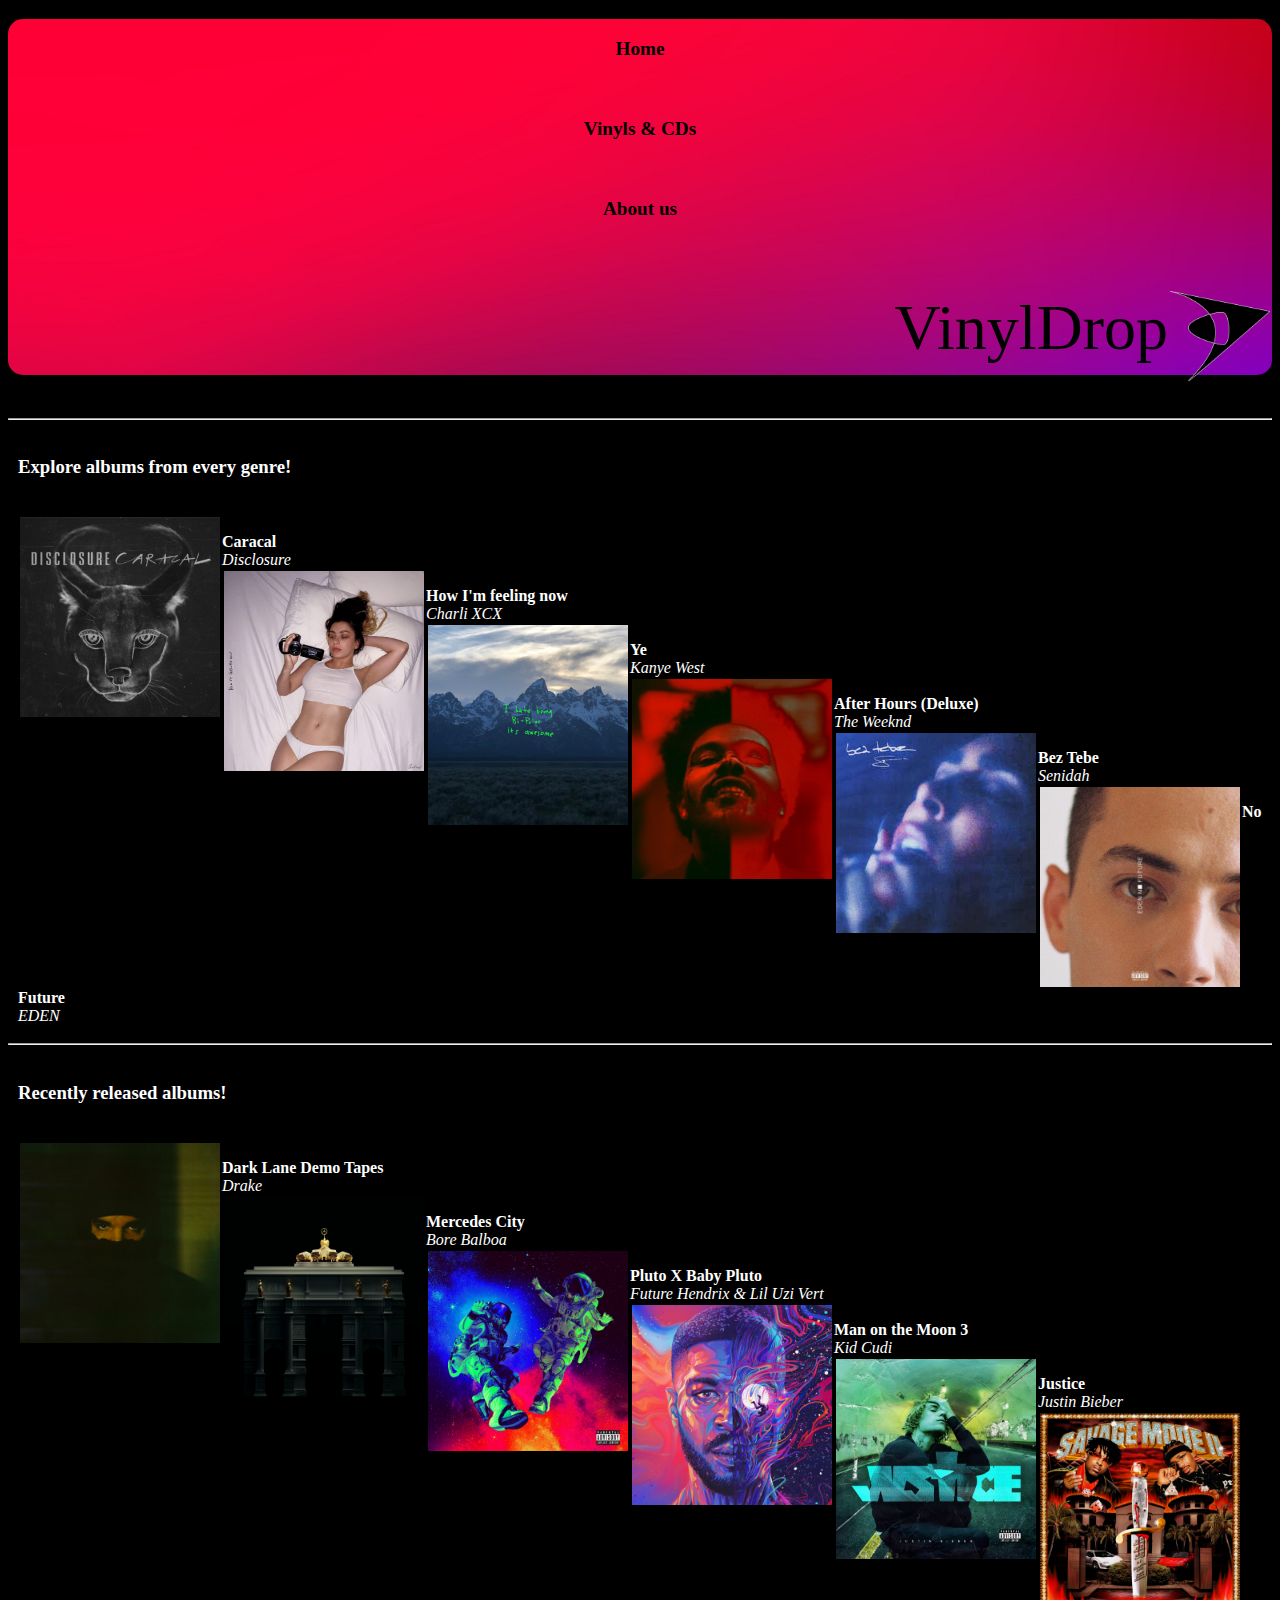
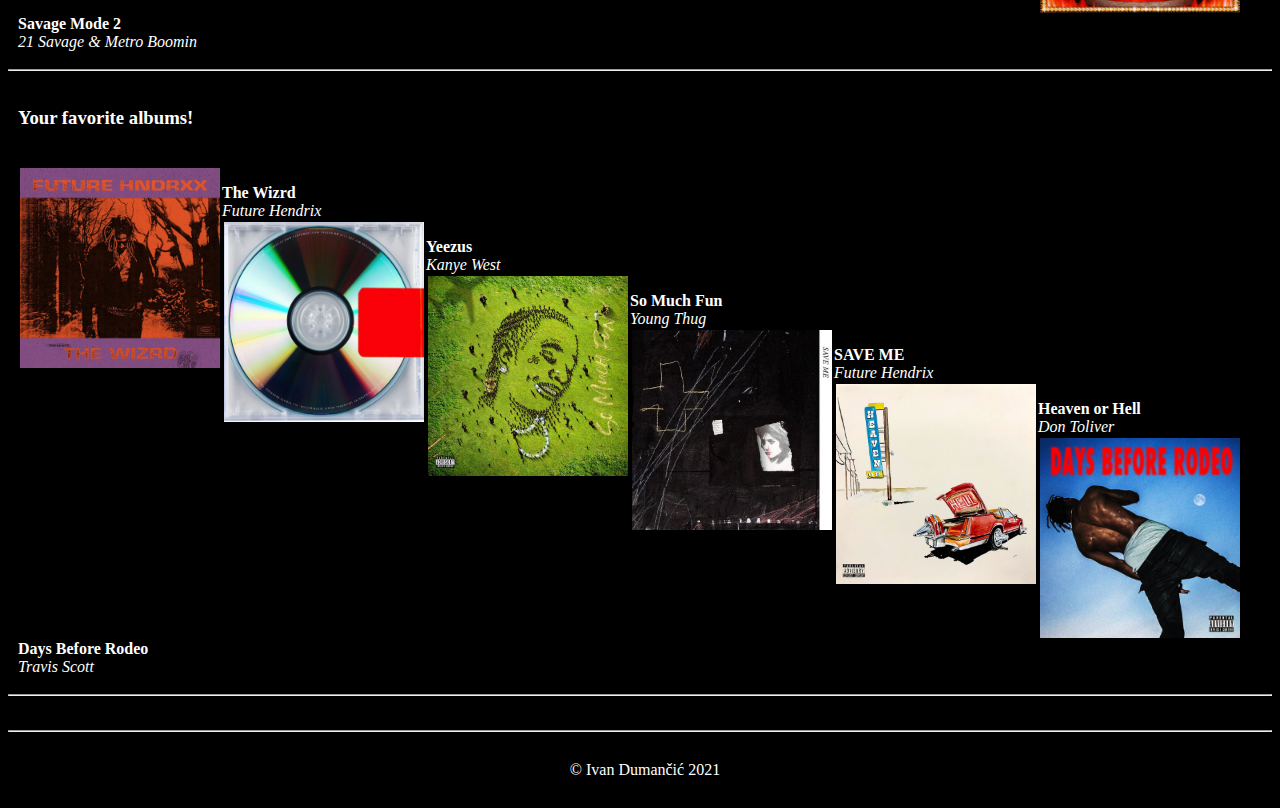
<file: index.html>
<html>
<head><meta charset="UTF-8">
    <meta http-equiv="X-UA-Compatible" content="IE=edge">
    <meta name="viewport" content="width=device-width, initial-scale=1.0"><link href="https://cdn.jsdelivr.net/npm/bootstrap@5.0.0/dist/css/bootstrap.min.css" rel="stylesheet" integrity="sha384-wEmeIV1mKuiNpC+IOBjI7aAzPcEZeedi5yW5f2yOq55WWLwNGmvvx4Um1vskeMj0" crossorigin="anonymous">
    <link rel="stylesheet" href="https://use.fontawesome.com/releases/v5.0.7/css/all.css">
	<link rel="shortcut icon" href="favicon.ico" type="image/x-icon">
	<link rel="icon" href="favicon.ico" type="image/x-icon">
    <link rel="stylesheet" href="stil.css">
    <title>VinylDrop</title> </head>
<style>img[alt="www.000webhost.com"]{display:none};</style>
<body>
    <div id="nav" class="container">
        <div class="row">
		    <div class="col-2">
                <a href="index.html">Home</a>
            </div>
            <div class="col-2">
                <a href="Vinyls.php">Vinyls & CDs</a>
            </div>
            <div class="col-2">
                <a href="about.html">About us</a>
            </div>
			
			<div class="col-6">
			<img id="logo" src="img/logo.png"></img>
                <h1 id="vinyl">VinylDrop</h1>
				
                </div>   
        
			
        </div>
    </div>
    <div></div>
    <main>
       
        <div id="white">
            
            <div class="container">
			<hr>
                <div class="row justify-content-md-center" id="items1">
						<h3>Explore albums from every genre!</h3>
					<br>
                   <div class="col-2" id="alb">
                       <a href="Vinyls.php#Caracal">
                        <img src="img/caracal.png" alt="">
                        <br>
                        <strong class="title">Caracal</strong>
                        <br>
                        <i>Disclosure </i>
                        <br></a>
                      
                    </div>
            
				
					 <div class="col-2" id="alb">
                       <a href="Vinyls.php#XCX">
                        <img src="img/xcx.jpg" alt="">
                        <br>
                        <strong class="title">How I'm feeling now</strong>
                        <br>
                        <i>Charli XCX </i>
                        <br></a>
                      
                    </div>
					 <div class="col-2" id="alb">
                       <a href="Vinyls.php#YeKanye">
                        <img src="img/ye.png" alt="">
                        <br>
                        <strong class="title">Ye</strong>
                        <br>
                        <i>Kanye West </i></a>
						
                        <br>
                      
                    </div>
						 <div class="col-2" id="alb">
                       <a href="Vinyls.php#afterhours">
                        <img src="img/afterhoursdeluxe.jpg" alt="">
                        <br>
                        <strong class="title"> After Hours (Deluxe)</strong>
                        <br>
                        <i>The Weeknd </i>
                        <br>
						</a>
                     
                    </div>
					 <div class="col-2" id="alb">
                        <a href="Vinyls.php#beztebe">
                       <img src="img/beztebe.jpg" alt="">
                        <br>
                        <strong class="title">Bez Tebe</strong>
                        <br>
                        <i>Senidah </i>
                        <br></a>
                     
                    </div>
					 <div class="col-2" id="alb">
                        <a href="Vinyls.php#nofuture">
                        <img src="img/nofuture.jpg" alt="">
                        <br>
                        <strong class="title">No Future</strong>
                        <br>
                        <i>EDEN </i>
                        <br></a>
                    
                    </div>
                </div>
				<hr>
				      <div class="row justify-content-md-center" id="items2">
						<h3>Recently released albums!</h3>
					<br>
                   <div class="col-2" id="alb">
                        <a href="Vinyls.php#drake">
                        <img src="img/dldt.png" alt="">
                        <br>
                        <strong class="title">Dark Lane Demo Tapes</strong>
                        <br>
                        <i>Drake</i>
                        <br>
                      </a>
                    </div>
            
				
					 <div class="col-2" id="alb">
                        <a href="Vinyls.php#borebalboa">
                        <img src="img/mercedescity.png" alt="">
                        <br>
                        <strong class="title">Mercedes City</strong>
                        <br>
                        <i>Bore Balboa </i>
                        <br></a>
                      
                    </div>
					 <div class="col-2" id="alb">
                        <a href="Vinyls.php#pxbp">
                        <img src="img/plutobabypluto.png" alt="">
                        <br>
                        <strong class="title">Pluto X Baby Pluto</strong>
                        <br>
                        <i>Future Hendrix & Lil Uzi Vert </i>
						
                        <br></a>
                      
                    </div>
						 <div class="col-2" id="alb">
                        <a href="Vinyls.php#kidcudi">
                        <img src="img/motm3.png" alt="">
                        <br>
                        <strong class="title">Man on the Moon 3</strong>
                        <br>
                        <i>Kid Cudi </i>
                        <br></a>
                     
                    </div>
					 <div class="col-2" id="alb">
                        <a href="Vinyls.php#bieber">
                        <img src="img/bieber.jpeg" alt="">
                        <br>
                        <strong class="title">Justice</strong>
                        <br>
                        <i>Justin Bieber </i>
                        <br></a>
                     
                    </div>
					 <div class="col-2" id="alb">
                        <a href="Vinyls.php#savagemode2">
                        <img src="img/savagemode2.png" alt="">
                        <br>
                        <strong class="title">Savage Mode 2</strong>
                        <br>
                        <i>21 Savage & Metro Boomin </i>
                        <br></a>
                    
                    </div>
                </div>
				<hr>
				      <div class="row justify-content-md-center" id="items3">
						<h3>Your favorite albums!</h3>
					<br>
                   <div class="col-2" id="alb">
                        <a href="Vinyls.php#thewizrd">
                        <img src="img/thewizrd.jpg" alt="">
                        <br>
                        <strong class="title">The Wizrd</strong>
                        <br>
                        <i>Future Hendrix </i>
                        <br></a>
                      
                    </div>
            
				
					 <div class="col-2" id="alb">
                        <a href="Vinyls.php#yeezus">
                        <img src="img/yeezus.jpg" alt="">
                        <br>
                        <strong class="title">Yeezus</strong>
                        <br>
                        <i>Kanye West </i>
                        <br></a>
                      
                    </div>
					 <div class="col-2" id="alb">
                        <a href="Vinyls.php#somuchfun">
                        <img src="img/somuchfun.jpg" alt="">
                        <br>
                        <strong class="title">So Much Fun</strong>
                        <br>
                        <i>Young Thug </i>
						
                        <br></a>
                      
                    </div>
						 <div class="col-2" id="alb">
                        <a href="Vinyls.php#saveme">
                        <img src="img/saveme.jpg" alt="">
                        <br>
                        <strong class="title">SAVE ME</strong>
                        <br>
                        <i>Future Hendrix </i>
                        <br></a>
                     
                    </div>
					 <div class="col-2" id="alb">
                        <a href="Vinyls.php#dontoliver">
                        <img src="img/dontoliver.png" alt="">
                        <br>
                        <strong class="title">Heaven or Hell</strong>
                        <br>
                        <i>Don Toliver </i>
                        <br></a>
                     
                    </div>
					 <div class="col-2" id="alb">
                        <a href="Vinyls.php#travis">
                        <img src="img/dbr.jpg" alt="">
                        <br>
                        <strong class="title">Days Before Rodeo</strong>
                        <br>
                        <i>Travis Scott </i>
                        <br></a>
                    
                    </div>
                </div>
					
                
                <hr id="hr3">
                <br>
            </div>
        </div>
        
    </main>
    <hr>
    <footer>
        <p class="pod">© Ivan Dumančić 2021</p>
	</footer>

</body>
</file>
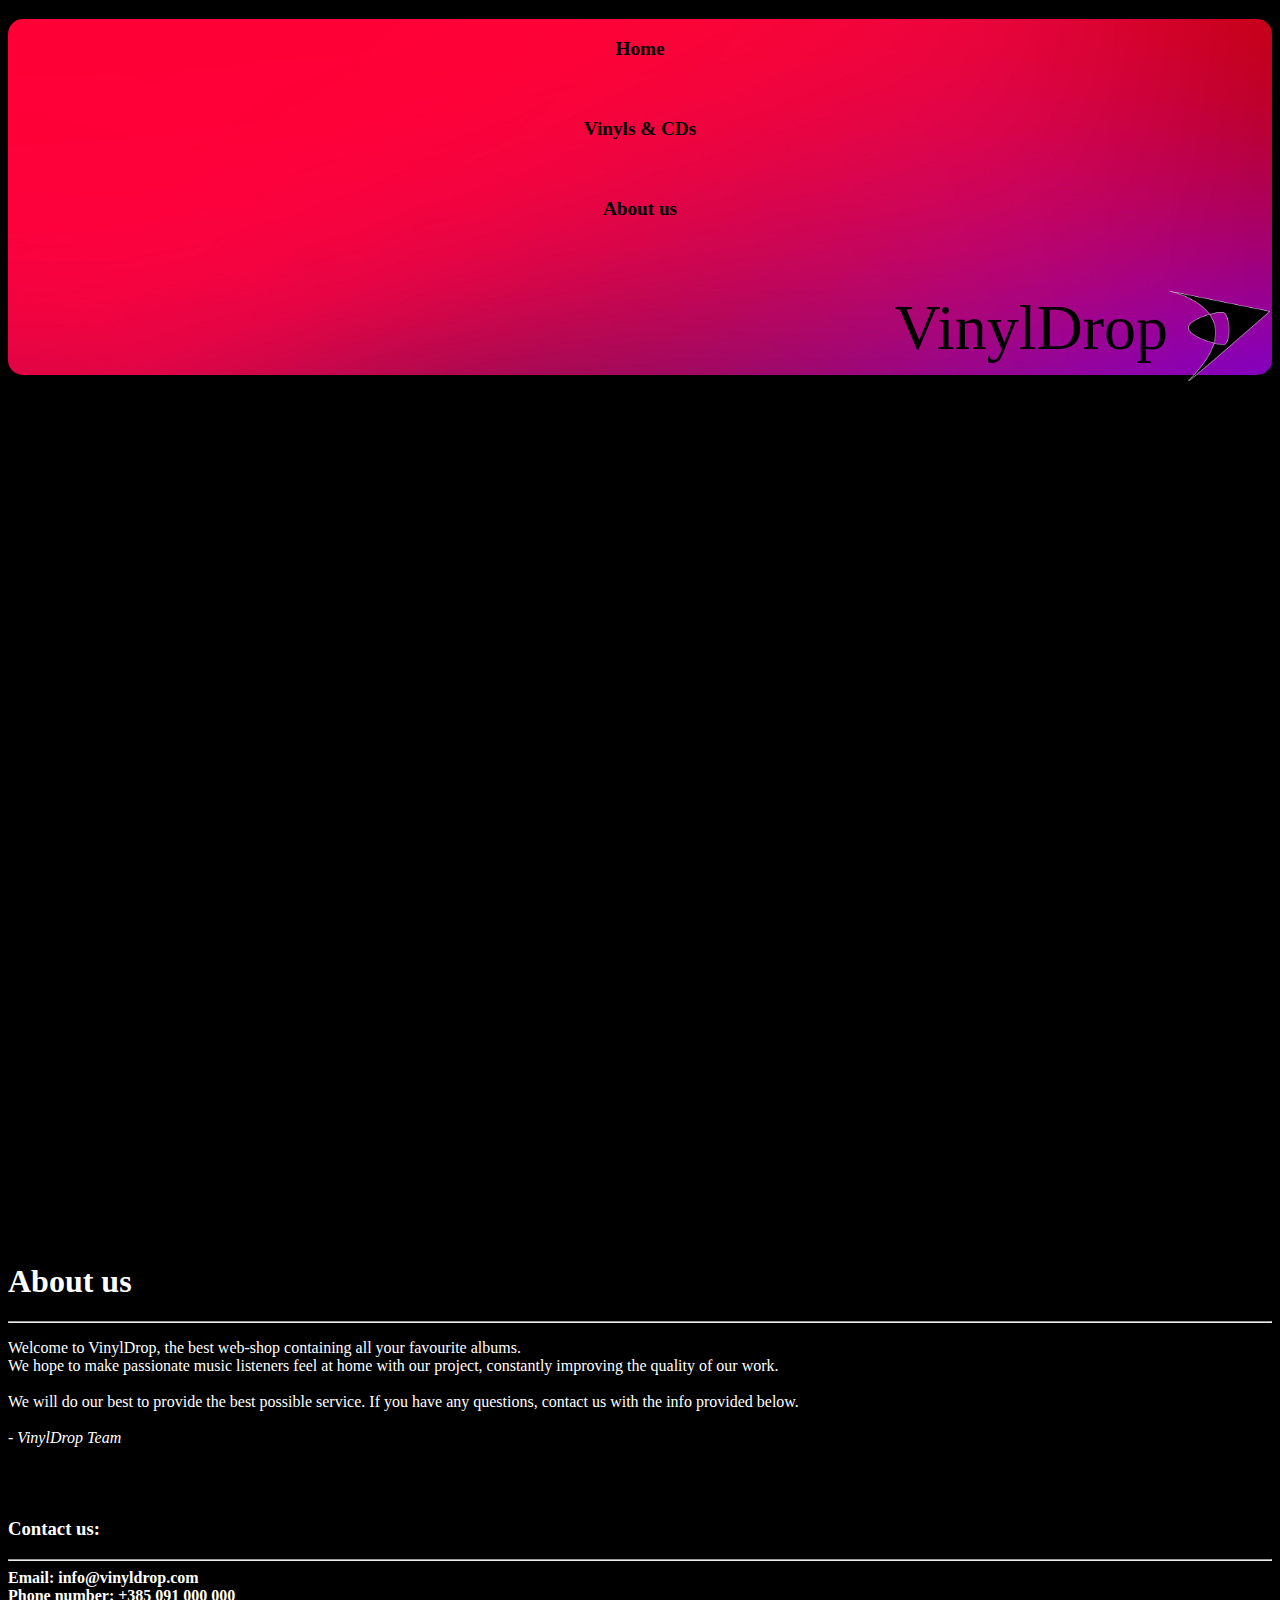
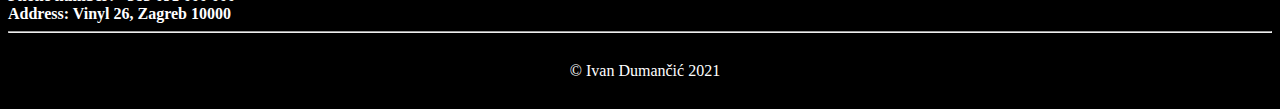
<file: about.html>
<html>
<head><meta charset="UTF-8">
    <meta http-equiv="X-UA-Compatible" content="IE=edge">
    <meta name="viewport" content="width=device-width, initial-scale=1.0"><link href="https://cdn.jsdelivr.net/npm/bootstrap@5.0.0/dist/css/bootstrap.min.css" rel="stylesheet" integrity="sha384-wEmeIV1mKuiNpC+IOBjI7aAzPcEZeedi5yW5f2yOq55WWLwNGmvvx4Um1vskeMj0" crossorigin="anonymous">
    <link rel="stylesheet" href="https://use.fontawesome.com/releases/v5.0.7/css/all.css">
	<link rel="shortcut icon" href="favicon.ico" type="image/x-icon">
	<link rel="icon" href="favicon.ico" type="image/x-icon">
    <link rel="stylesheet" href="stil.css">
    <title>VinylDrop</title> </head>
<style>img[alt="www.000webhost.com"]{display:none};</style>
<body>
    <div id="nav" class="container">
        <div class="row">
		    <div class="col-2">
                <a href="index.html">Home</a>
            </div>
            <div class="col-2">
                <a href="Vinyls.php">Vinyls & CDs</a>
            </div>
            <div class="col-2">
                <a href="about.html">About us</a>
            </div>
			
			<div class="col-6">
			<img id="logo" src="img/logo.png"></img>
                <h1 id="vinyl">VinylDrop</h1>
				
                </div>   
        
			
        </div>
    </div>
    <div></div>
    <main>      
        <div id="white">
            <br>
            <div class="container">
                <div class="row">
                    <div id="map" class="col-6">
                    <iframe src="https://www.google.com/maps/embed?pb=!1m18!1m12!1m3!1d2781.7890741539622!2d15.966758815442063!3d45.795453279106226!2m3!1f0!2f0!3f0!3m2!1i1024!2i768!4f13.1!3m3!1m2!1s0x0%3A0x54e2a03adf42446f!2sTehni%C4%8Dko%20veleu%C4%8Dili%C5%A1te%20u%20Zagrebu!5e0!3m2!1shr!2shr!4v1621868980982!5m2!1shr!2shr"  style="border:0;" allowfullscreen="" loading="lazy"></iframe>
					</div>
                    <div id="about" class="col-6">
                        <h1>About us</h1>
                        <hr>
                        <p>Welcome to VinylDrop, the best web-shop containing all your favourite albums. 
                            <br>
                            We hope to make passionate music listeners feel at home with our project, constantly improving the quality of our work.
                      
                            <br>
                            <br>
							We will do our best to provide the best possible service. If you have any questions, contact us with the info provided below.
							<br><br>
                            
                           <i>- VinylDrop Team</i></p>
                           <br>
                           <br>
                           <h3>Contact us:</h3>
                           <hr>
						    <strong>Email: info@vinyldrop.com</strong>
                           
                           <br>
							<strong>Phone number: +385 091 000 000</strong>
                           <br>
                           <strong>Address: Vinyl 26, Zagreb 10000</strong>
                           <br>
                        
                    </div>
                </div>
            </div>  
    </main>
    
   
        <hr>
    <footer>
        <p class="pod">© Ivan Dumančić 2021</p>
	</footer>
  

</body>

</html>
</file>
<file: stil.css>
a {
  
  color:white;
  text-decoration:none;
 
  
}


a:visited,
a:hover {
	color: #fc0328;
	text-decoration: none;
}

#nav a:link{
    font-size: 1.2em;
    color: black;
    text-decoration:none;
    display:block;
    padding:1em;
    margin:1em;
    border-radius: 9999px;
    font-weight:600;
   
}
#nav a:visited,
#nav a:hover {
    font-size: 1.2em;
    color: white;
    text-decoration:none;
    display:block;
    padding:1em;
    margin:1em;
    border-radius: 9999px;
    font-weight:600;
   
}




img {
    float: left;
    width:  200px;
    height: 200px;
	padding: 2px;

   
}

#logo { width: 100px; height: 90px; margin-top:7px;float:right;}

BODY {
background-color: black;

  color: white;}
  
  

#vinyl {
	
	font-family:'Georgia';
	text-align: right;
	position:relative;
	bottom:10px;
	font-weight: 400;
    padding-top:0.3em;
    color: black;
    font-size: 4em;
}




#nav{
    
    font-size: 1em;
    text-align: center;
	  background-image: url('img/bekgraund.jpg');
  background-repeat: no-repeat;
  background-attachment: fixed;
  background-size: cover;
  border-radius: 15px;
  width:100%;
  margin-bottom: 10px;
}








#items2,#items1,#items3 {
	padding: 10px;
}

footer { 
	
	color: white;
	text-align: center;
	width: 100%;
	padding: 5px;
}


.pod {
	vertical-align: center;
}

.white { 
width:100%;


padding:0;}

iframe{
    width: 90%;
	height: 90%;
	padding: 5px;
	border: 1px solid white;
	border-radius: 15px;
}
</file>
